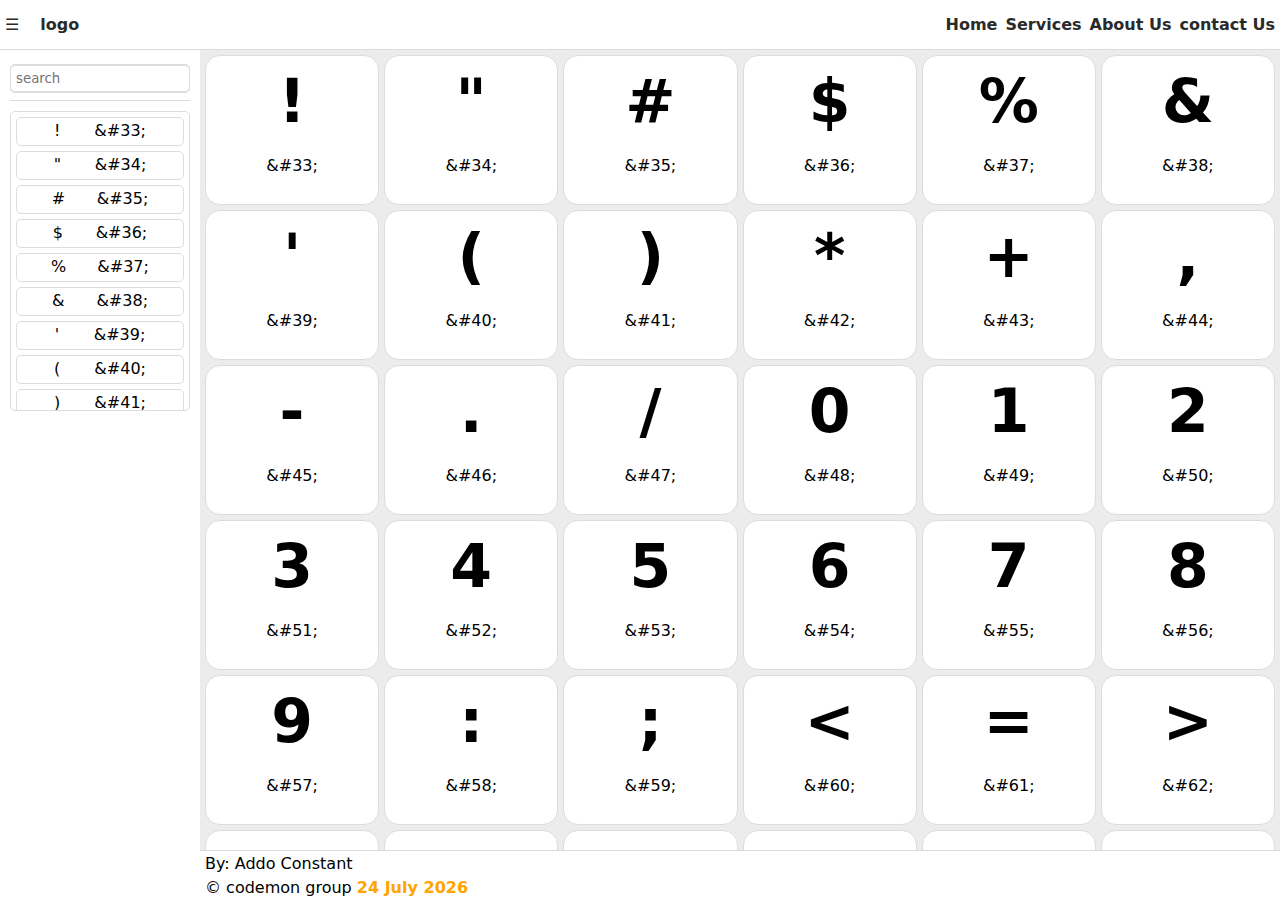
<file: index.html>
<!DOCTYPE html>
<html lang="en">
<head>
    <meta charset="UTF-8">
    <meta name="viewport" content="width=device-width, initial-scale=1.0">
    <link rel="stylesheet" href="./grid.css">
    <script defer src="./entities.js"></script>
    <title>Document</title>
</head>
<body>
    <main class="grid-container">
        <header class="header">
            <nav>
                <div class="toolbar">
                    <span class="open-sidebar">&#9776;</span>
                    logo
                </div>
                <div class="nav-links">
                    <div><a href="#">Home</a></div>
                    <div><a href="#">Services</a></div>
                    <div><a href="#">About Us</a></div>
                    <div><a href="#">contact Us</a></div>
                </div>
            </nav>
        </header>
        <section class="sidebar">
            <div class="sidebar-content">
                <div class="search">
                    <input type="text" id="search" placeholder="search">
                </div>
                <div class="side-links">
                    <div class="items">
                    </div>
                </div>
            </div>
        </section> 
        <section class="content">
            <div class="items">
            </div>
        </section>
        <footer class="footer">
            <div>By: Addo Constant</div>
            <div>&copy; codemon group <span class="date"></span></div>
        </footer>
    </main>
</body>
</html>
</file>
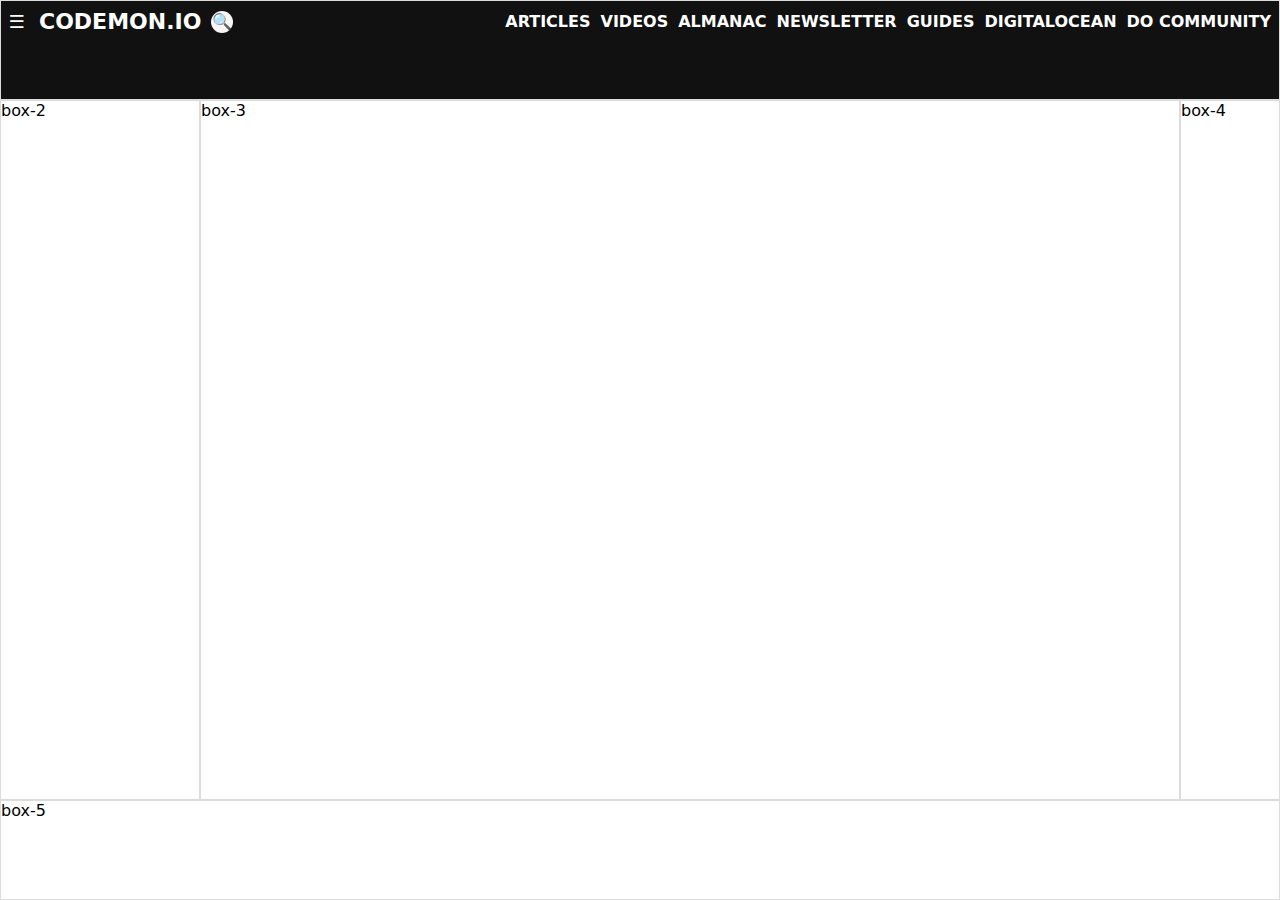
<file: flexbox/index.html>
<!DOCTYPE html>
<html lang="en">
<head>
    <meta charset="UTF-8">
    <meta name="viewport" content="width=device-width, initial-scale=1.0">
    <link rel="stylesheet" href="./flex.css">
    <script defer src="./flex.js"></script>
    <title>Document</title>
</head>
<body>
    <main class="container">
        <header class="box header">
            <div class="top-bar">
                <div class="toolbar">
                    <button>&#9776;</button>
                    <div class="logo">Codemon.io</div>
                    <div class="search">
                        <div>&#128269;</div>
                    </div>
                </div>
                <nav>
                    <a href="#">ARTICLES</a>
                    <a href="#">VIDEOS</a>
                    <a href="#">ALMANAC</a>
                    <a href="#">NEWSLETTER</a>
                    <a href="#">GUIDES</a>
                    <a href="#">DIGITALOCEAN</a>
                    <a href="#">DO COMMUNITY</a>
                </nav>
            
        </div>
            
        </header> 
        <section class="box sidebar">box-2</section> 
        <section class="box content">box-3</section> 
        <section class="box aside">box-4</section> 
        <footer class="box footer">box-5</footer> 
    </main> 
</body>
</html>
</file>
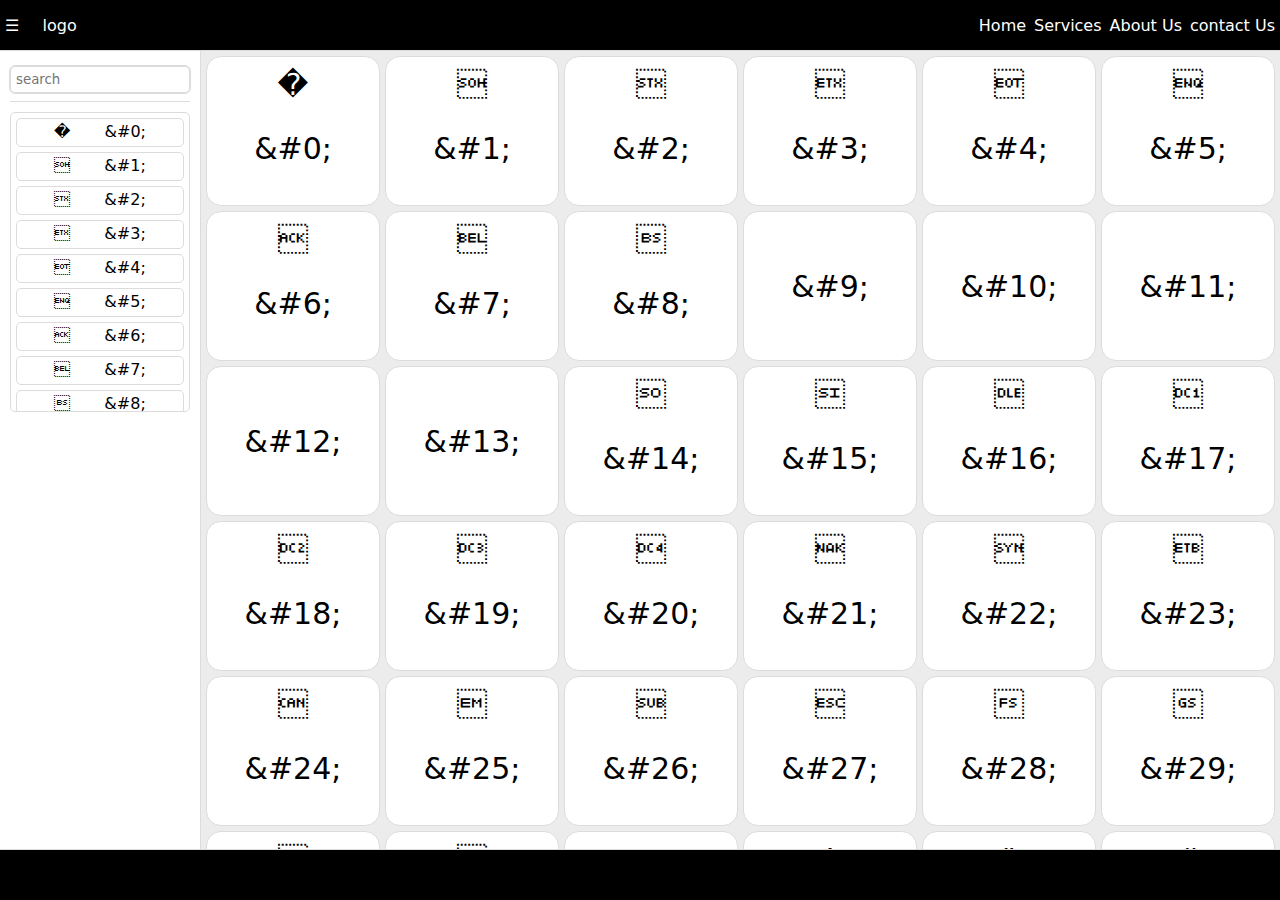
<file: grid/index.html>
<!DOCTYPE html>
<html lang="en">
<head>
    <meta charset="UTF-8">
    <meta name="viewport" content="width=device-width, initial-scale=1.0">
    <link rel="stylesheet" href="./grid.css">
    <script defer src="./entities.js"></script>
    <title>Document</title>
</head>
<body>
    <div class="grid-container">
        <header class="box box-1 header">
            <nav>
                <div class="toolbar">
                    <span class="open-sidebar">&#9776;</span>
                    logo
                </div>
                <div class="nav-links">
                    <div>Home</div>
                    <div>Services</div>
                    <div>About Us</div>
                    <div>contact Us</div>
                </div>
            </nav>
        </header>
        <footer class="box box-2 footer">box-2 footer</footer>
        <div class="box box-3 content">
            <div class="items">
            </div>
        </div>
        <section class="box box-4 sidebar">
            <div class="sidebar-content">
                <div class="search">
                    <input type="text" id="search" placeholder="search">
                </div>
                <div class="side-links">
                    <div class="items">
                    <!-- <div>Home</div>
                    <div>Services</div>
                    <div>About Us</div>
                    <div>contact Us</div>
                    <div>Home</div>
                    <div>Services</div>
                    <div>About Us</div>
                    <div>contact Us</div>
                    <div>Home</div>
                    <div>Services</div>
                    <div>About Us</div>
                    <div>contact Us</div>
                    <div>Home</div>
                    <div>Services</div>
                    <div>About Us</div>
                    <div>contact Us</div> -->
                    </div>
                </div>
            </div>
        </section>
        <!-- <div class="box box-5">box-5</div>
        <div class="box box-6">box-6</div> -->
    </div>
</body>
</html>
</file>
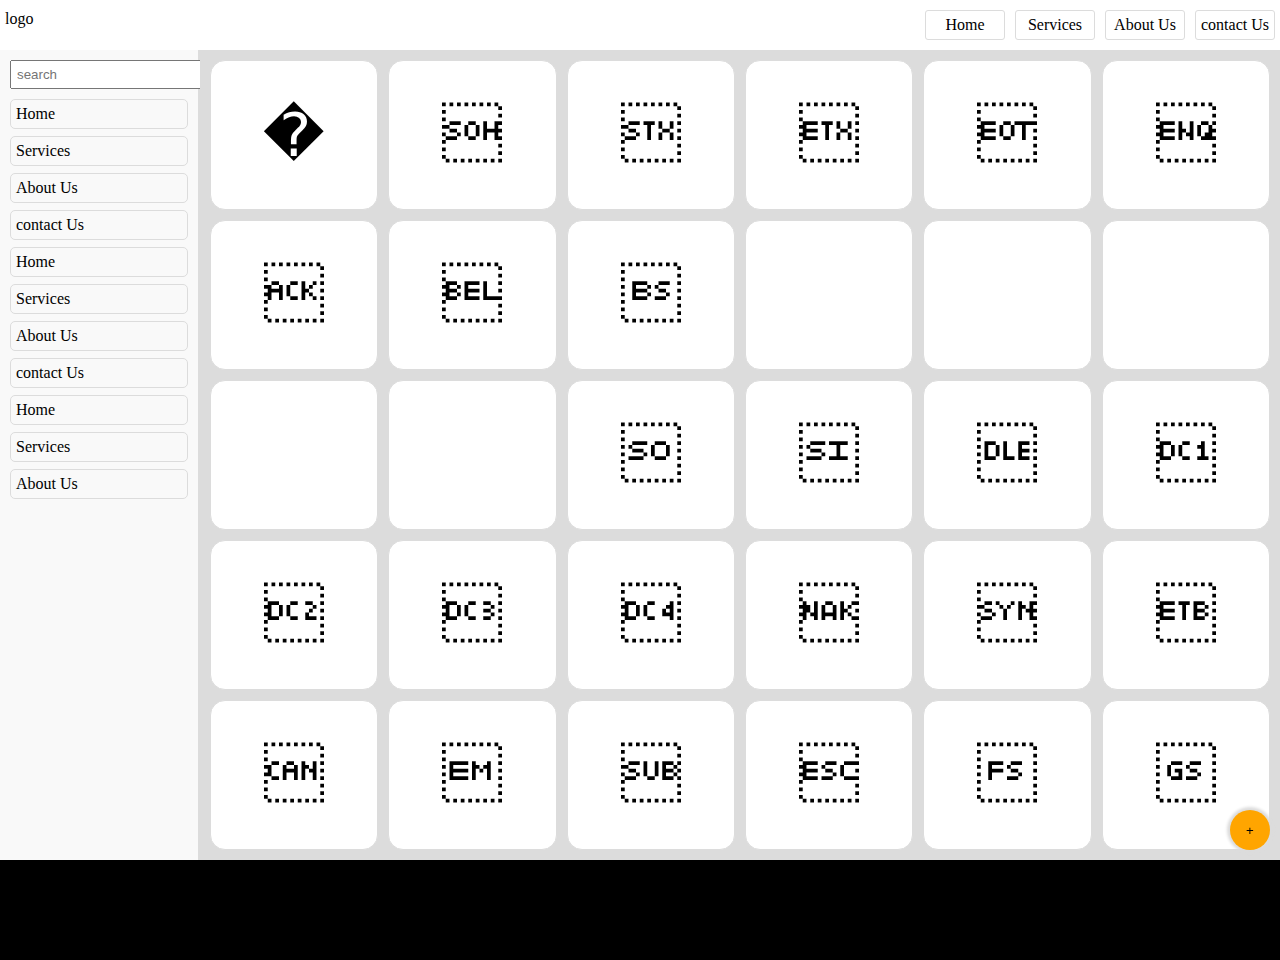
<file: normal/index.html>
<!DOCTYPE html>
<html lang="en">
<head>
    <meta charset="UTF-8">
    <meta name="viewport" content="width=device-width, initial-scale=1.0">
    <link rel="stylesheet" href="./app.css">
    <script defer src="./app.js"></script>
    <title>Document</title>
</head>
<body>
    <header class="header">
        <nav>
            <div>logo</div>
            <div class="links">
                <div>Home</div>
                <div>Services</div>
                <div>About Us</div>
                <div>contact Us</div>
            </div>
        </nav>
    </header>
    <main class="main-content">
        <section class="sidebar">
            <div class="search">
                <input type="text" id="search" placeholder="search">
            </div>
            <div class="side-links">
                <div>Home</div>
                <div>Services</div>
                <div>About Us</div>
                <div>contact Us</div>
                <div>Home</div>
                <div>Services</div>
                <div>About Us</div>
                <div>contact Us</div>
                <div>Home</div>
                <div>Services</div>
                <div>About Us</div>
                <div>contact Us</div>
                <div>Home</div>
                <div>Services</div>
                <div>About Us</div>
                <div>contact Us</div>
            </div>
        </section>
        <section class="content">
            <div class="items">
            </div>
        </section>
    </main>
    <footer class="footer"></footer>
    <button class="fab">&plus;</button>
    <div class="modal"></div>
</body>

</html>
</file>
<file: grid.css>
*{
    margin: 0;
    padding: 0;
    box-sizing: border-box;
    user-select: none;
    font-family: Blanco,system-ui,-apple-system,BlinkMacSystemFont,Segoe UI,Roboto,Helvetica,Arial,sans-serif,Apple Color Emoji,Segoe UI Emoji,Segoe UI Symbol;
    /* font-size: clamp(16px,.8rem + .25vw,20px); */
}
body{
    overflow: hidden;
    background-color: gainsboro;
}
a{
    text-decoration: none;
}
.grid-container{
    display: grid;
    grid-template-columns:200px repeat(auto-fill,minmax(150px,1fr));
    grid-auto-rows: minmax(50px,auto) minmax(100px,100%) minmax(50px,auto);
    height: 100vh;
    width: 100vw;
    position: relative;
}

.header{
    background-color: white;
    grid-column: 1 / -1;
    color: rgb(42, 42, 42);
    overflow-x: auto;
    max-width: 100vw;
    position: relative;
    font-weight: 620;
    border-bottom: 1px solid gainsboro;
}
.header .toolbar{
    display: grid;
    grid-auto-flow: column;
    gap: 15px;
    min-width: 80px;
    position: sticky;
    left: 0;   
}
.header nav{
    display: grid;
    grid-auto-flow: column;
    justify-content: space-between;
    align-content: center;
    height: 100%;
    padding: 0 5px;
    max-width: 100%; 
}
.header nav *{
    text-wrap: nowrap;
}
.header nav .nav-links{
    display: grid;
    grid-auto-flow: column;
    gap: 8px;
}

.header nav .nav-links>div>a{
    min-height: 100%;
    min-width: 100%;
    color: currentColor; 
    transition: all 0.2s cubic-bezier(0.175, 0.885, 0.32, 1.275);
}
.header nav .nav-links>div>a:hover{
    border-top: 2px solid currentColor;
}



/* sidebar */
.sidebar{
    background-color: white;
    grid-column: 1 / 2;
    grid-row: 2 / 4;
    padding: 10px;
    transform: translateX(0px);
    transition: margin-left 0.7s ease-in,transform 0.7s ease-in-out;
}

.sidebar .sidebar-content{
    display: grid;
    gap: 10px;
    width: 100%;
    max-width: 100%;
}
.sidebar .sidebar-content .search{
    border-bottom: 1px solid gainsboro;
    padding: 5px 0 8px 0;
    width: 100%;
    overflow-x: hidden;
}
.sidebar .sidebar-content .search #search{
    padding: 5px;
    border-radius: 5px;
    border: 1px solid gainsboro;
    outline: 1px solid gainsboro;
    width: 100%;
    overflow-x: hidden;
}
.sidebar .sidebar-content .side-links{
    height: 300px;
    overflow: auto;
    border: 1px solid gainsboro;
    border-radius: 5px;
    padding: 5px;
    max-width: 100%;
    overflow-x: hidden;
}
.sidebar .sidebar-content .side-links .items{
    display: grid;
    gap: 5px;
    grid-template-columns: 1fr;
    grid-auto-rows: minmax(auto,1fr);
}
.sidebar .sidebar-content .side-links .items .item{
    border: 1px solid gainsboro;
    padding: 3px;
    border-radius: 5px;
    text-align: left;
    background-color: rgb(255, 255, 255);
    display: grid;
    grid-auto-flow: column;
    justify-content: space-evenly;
}
.sidebar .sidebar-content .side-links .items .item.incorrect{
    background-color: rgb(250, 141, 141);
}

/* content */
.content{
    background-color: rgb(236, 236, 236);
    grid-column: 2 / -1;
    grid-row: 2 / 3;
    overflow: auto;
    padding: 5px;
    margin-left: 0px;
    transition: margin-left 0.2s ease-out;
}

.content .items{
    display: grid;
    grid-template-columns: repeat(auto-fill,minmax(150px,1fr));
    grid-auto-rows: minmax(150px,1fr);
    gap: 5px;
    transition: all 0.2s ease-in-out;
}
.content .items .item{
    background-color: white;
    border: 1px solid gainsboro;
    border-radius: 15px;
    padding: 10px;
    display: grid; 
    justify-content: center;
}
.content .items .item *{
    text-align: center;
}
.content .items .item .entity{
    font-size: 60px;
    font-weight: bolder;
}


.footer{
    grid-column: 2 / -1;
    background-color: white;
    position: sticky;
    bottom: 0;
    border-top: 1px solid gainsboro;
    display: grid;
    align-items: center;
    padding: 0 5px;
    transition: margin-left 0.2s ease-out,width 0.2s ease-out;
}
.footer .date{
    color: orange;
    font-weight: bolder;
}

/* add Active class to sidebar to slide sidebar,content and footer */
.sidebar.active{
    margin-left: -200px ;
    transform: translateX(-100%);
}
.sidebar.active ~ .footer{
    margin-left: -200px;
}
.sidebar.active ~ .content{
    margin-left: -200px;
}


::-webkit-scrollbar{
    width: 15px;
    height: 7px;
}
::-webkit-scrollbar-thumb{
    background-color: rgb(79, 79, 79);
    border-radius: 30px;
}
::-webkit-scrollbar-track{
    background-color: transparent;
}


@media screen and (max-width: 500px) {
    .sidebar{
        position: sticky !important;
        z-index: 4;
    }
    .content{
        width: 99vw;
        z-index: 1;
        margin-left: -200px;
    }
    .footer{
        z-index: 5;
        width: 99vw;
        margin-left: -200px;
    }
    
}
</file>
<file: flexbox/flex.css>
:root{
    --header-height: 100px;
    --footer-height: 100px;
    --content-height: calc(100% - var(--header-height) - var(--footer-height));
    --sidebar-width: 200px;
    --aside-width: 100px;
    --content-width: calc(100% - var(--sidebar-width) - var(--aside-width))
}
*{
    box-sizing: border-box;
    margin: 0;
    font-family: Blanco,system-ui,-apple-system,BlinkMacSystemFont,Segoe UI,Roboto,Helvetica,Arial,sans-serif,Apple Color Emoji,Segoe UI Emoji,Segoe UI Symbol;
    font-size: clamp(12px,.8rem + .25vw,20px);
}
a{
    text-decoration: none;
    color: white;
    font-weight: bold;
}
body{
    width: 100vw;
    height: 100vh;
    overflow: hidden;
}

.container{
    display: flex;
    flex-direction: column;
    flex-wrap:wrap-reverse;
    flex-flow: row wrap;
    justify-content: flex-start;
    align-items: flex-start;
    align-content: flex-start;
    height: 100%;
    width: 100%;
    /* width: 100vw; */
  
    /* gap: 15px 30px; */
 
}

.box{
    width: 150px;
    height: 150px;
    border: 1px solid gainsboro;
    height: 100px;
    /* flex: 1 1 auto; */
    /* flex-grow: 1;
    flex-shrink: 1;
    flex-basis: 200px; */
}
.header{
    width: 100%;
    height: var(--header-height);
    background-color: rgb(17,17,17);
    padding: 3px 3px 0 3px;
    color: white;
}

.header .top-bar{
    display: flex;
    align-items: center;
    align-content: center;
    justify-content: space-between;
    flex-flow: row wrap;
    gap: 10px 20px;
}
.header .top-bar .toolbar{
    display: flex;
    gap: 10px;
    align-items: center;
    /* width: 100%; */
}
.header .top-bar .toolbar .logo{
    margin-right: auto;
    text-transform: uppercase;
    font-size: 22px;
    font-weight: bold;
}
.header .top-bar .search{
    display: grid;
    justify-content: center;
    align-items: center;
    align-content: center;
    background-color: rgb(247, 245, 245);
    border-radius: 50%;
    width: 22px;
    height: 22px;
    padding: 3px;
    
}
.header .top-bar nav{
    display: flex;
    /* gap: 2px; */
}
.header .top-bar nav a{
    text-wrap: nowrap;
    display: flex;
    height: 35px;
    align-items: center;
    padding: 5px;
    transition: background-color,transform 0.2s ease-in-out;
}
.header .top-bar nav a:hover{
    background-color: rgb(42, 42, 42);
    color: rgb(255, 98, 0);
    border-top: 1px solid rgb(255, 98, 0);
    border-radius: 3px;
    /* transform: scale(1.1); */
   
    
    
}
header button{
    height: 30px;
    width: 25px;
    display: grid;
    justify-content: center;
    align-content: center;
    border: none;
    font-size: 18px;
    background-color: transparent;
    color: white;
}

.sidebar{
    width: var(--sidebar-width);
    height: var(--content-height);
    margin-left: 0;
    transition:  margin-left 0.3s ease-in-out;
}
.sidebar.slide{
    margin-left: -199px;
}
.content{
   flex-grow: 1;
   width: var(--content-width);
   height: var(--content-height);
}
.aside{
    width: var(--aside-width);
    height: var(--content-height);
}
.footer{
    width: 100%;
    height: var(--footer-height);
}

@media screen and (max-width: 600px) {
    .header{
        --header-height:100px;
        height: var(--header-height);
        position: relative;
    }
    .header .top-bar{
      
       

    }
    .header .top-bar .toolbar{
        flex-basis: 200px;

    }
    .header .top-bar .search{
        flex-basis: 200px;
        position: absolute;
        top: 3px;
        right: 3px;

    }
    .header .top-bar nav{
        max-width: 100%;
        overflow-y: auto;
    }
    
}

::-webkit-scrollbar{
    background-color: rgb(142, 141, 141);
    height: 10px;
}
::-webkit-scrollbar-thumb{
    background-color: rgb(84, 84, 84);
    border-radius: 20px;
}
</file>
<file: grid/grid.css>
*{
    margin: 0;
    padding: 0;
    box-sizing: border-box;
    user-select: none;
    font-family: Blanco,system-ui,-apple-system,BlinkMacSystemFont,Segoe UI,Roboto,Helvetica,Arial,sans-serif,Apple Color Emoji,Segoe UI Emoji,Segoe UI Symbol;
    /* font-size: clamp(16px,.8rem + .25vw,20px); */
}
body{
    overflow: hidden;
    background-color: gainsboro;
    height: 100vh;
    width: 100vw;
}
.grid-container{
    display: grid;
    grid-template-columns:200px repeat(auto-fill,minmax(150px,1fr));
    grid-auto-rows: minmax(50px,auto) minmax(100px,1fr) minmax(50px,auto);
    gap: 1px;
    max-height: 100%;
    max-width: 100%;
    position: relative;
}

.header{
    background-color: black;
    grid-column: 1 / -1;
    color: white;
    overflow-x: auto;
    max-width: 100%;
    position: relative;
}
.header .toolbar{
    display: grid;
    grid-auto-flow: column;
    gap: 15px;
    min-width: 80px;
    position: sticky;
    left: 0;
    background-color: black;
    
}
.header nav{
    display: grid;
    grid-auto-flow: column;
    justify-content: space-between;
    align-content: center;
    height: 100%;
    padding: 0 5px;
    max-width: 100%; 
}
header nav *{
    text-wrap: nowrap;
}
.header nav .nav-links{
    display: grid;
    grid-auto-flow: column;
    gap: 8px;
}
.sidebar{
    background-color: white;
    grid-column: 1 / 2;
    grid-row: 2 / 3;
    padding: 10px;
    transform: translateX(0px);
    transition: transform 0.4s ease-in-out;
}
.sidebar.active{
    transform: translateX(-200px);
    transition: transform 0.4s ease-in-out;
}
.sidebar .sidebar-content{
    display: grid;
    gap: 10px;
    width: 100%;
    max-width: 100%;
    transition: all 0.4s ease-in;
}
.sidebar .sidebar-content .search{
    border-bottom: 1px solid gainsboro;
    padding: 5px 0 8px 0;
    width: 100%;
}
.sidebar .sidebar-content .search #search{
    padding: 5px;
    border-radius: 5px;
    border: 1px solid gainsboro;
    outline: 1px solid gainsboro;
    width: 100%;
}
.sidebar .sidebar-content .side-links{
    height: 300px;
    overflow: auto;
    border: 1px solid gainsboro;
    border-radius: 5px;
    padding: 5px;
    max-width: 100%;
}
.sidebar .sidebar-content .side-links .items{
    display: grid;
    gap: 5px;
    grid-template-columns: 1fr;
    grid-auto-rows: minmax(auto,1fr);
}
.sidebar .sidebar-content .side-links .items .item{
    border: 1px solid gainsboro;
    padding: 3px;
    border-radius: 5px;
    text-align: left;
    background-color: rgb(255, 255, 255);
    display: grid;
    grid-auto-flow: column;
    justify-content: space-evenly;
}
.sidebar .sidebar-content .side-links .items .item.incorrect{
    background-color: rgb(250, 141, 141);
}

.footer{
    grid-column: 1 / -1;
    background-color: black;
    max-width: 100vw;
}
.content{
    background-color: rgb(236, 236, 236);
    grid-column: 2 / -1;
    grid-row: 2 / 3;
    overflow: auto;
    padding: 5px;
    transform: translateX(0);
    transition: transform 0.5s ease-in-out;
}
.content.active{
    position: relative;
    width: 99dvw;
    /* left: -200px; */
    transform: translateX(-200px);
    /* grid-column: 1 / -1; */
    /* transition: transform 0.4s ease-in-out; */
}
.content .items{
    display: grid;
    grid-template-columns: repeat(auto-fill,minmax(150px,1fr));
    grid-auto-rows: minmax(150px,1fr);
    gap: 5px;
}
.content .items .item{
    background-color: white;
    border: 1px solid gainsboro;
    border-radius: 15px;
    padding: 10px;
    display: grid; 
    justify-content: center;
}
.content .items .item *{
    font-size: 30px;
    text-align: center;
}

::-webkit-scrollbar{
    width: 15px;
    height: 7px;
}
::-webkit-scrollbar-thumb{
    background-color: rgb(79, 79, 79);
    border-radius: 30px;
}
::-webkit-scrollbar-track{
    background-color: transparent;
}


@media screen and (max-width: 500px) {
    .sidebar{
        position: fixed !important;
        top: 50px;
        transform: translateX(-215px);
        transition: transform 0.4s ease-in-out;
        height: calc(100%);
        background-color: rgb(255, 255, 255);
        overflow: hidden;
    }
    .sidebar.active{
        transform: translateX(0px);
        transition: transform 0.4s ease-in-out;
    }
    .content{
        width: 99vw !important;
        transform: translateX(-200px);
    }
    .content.active{
        transform: translateX(-200px);
    }
    .footer{
        z-index: 1;
    }
    
}
</file>
<file: normal/app.css>
*{
    margin: 0;
    padding: 0;
    box-sizing: border-box;
}
body{
    position: relative;
    height: 100vh;
    width: 100vw;
    overflow: hidden;
}


header.header{
    position: sticky;
    top: 0px;
    padding: 10px 5px;
    background-color:white;
}

header.header nav{
    display: flex;
    justify-content: space-between;
}
header.header nav .links{
    display: flex;
    gap: 10px;
}
header.header nav .links div{
    padding: 5px;
    width: min(80px);
    border-radius: 3px;
    border: 1px solid gainsboro;
    border-radius: 3px;
    text-align: center;
    /* transition: all 0.5s ease-in; */
}
header.header nav .links div:hover{
    background-color: rgb(94, 94, 94);
    color: white;
}

main.main-content{
    display: flex;
    height: 90%;
}

section.sidebar{
    width: 200px;
    padding: 10px;
    border-right: 2px solid gainsboro;
    background-color: rgb(249, 249, 249);
    /* background-color: green; */
}
section.sidebar .search input{
    padding: 5px;

}
section.sidebar .side-links{
    /* height: 500px; */
    width: 100%;
    display: grid;
    gap: 7px;
    margin-top: 10px;
    height: 400px;
    overflow: auto;
}

section.sidebar .side-links div{
    border: 1px solid gainsboro;
    padding: 5px;
    border-radius: 5px;
}

section.content{
    width: calc(100% - 200px);
    background-color: gainsboro; 
    padding: 10px;
    overflow: auto;
    /* height: 100%; */
}
section.content .items{
    /* display:flex; 
    gap: 10px;
    flex-wrap: wrap; */
    display: grid;
    grid-template-columns: repeat(auto-fill,minmax(150px,1fr));
    grid-auto-rows: 150px;
    gap: 10px;

}

section.content .item{
    font-size:60px;
    border: 1px solid gainsboro;
    background-color: white;
    display: grid;
    align-items: center;
    justify-content: center;
    border-radius: 15px;
}


footer{
    background-color: black;
    height: 100px;
}
.fab{
    position: fixed;
    right: 10px;
    bottom: 50px;
    background-color: orange;
    height: 40px;
    width: 40px;
    border-radius: 50%;
    border: none;
    box-shadow: 0 0 3px 3px gainsboro;
}


@media screen and (width < 400px) {
    header.header,
    main.main-content,
    section.sidebar,
    section.content{
        background-color: blueviolet !important;
    }

    section.sidebar{
        position: absolute;
        left: -200px;
        transition: all 0.8s ease;
    }
    section.content{
        width: 100%;
    }
   
    
}
</file>
